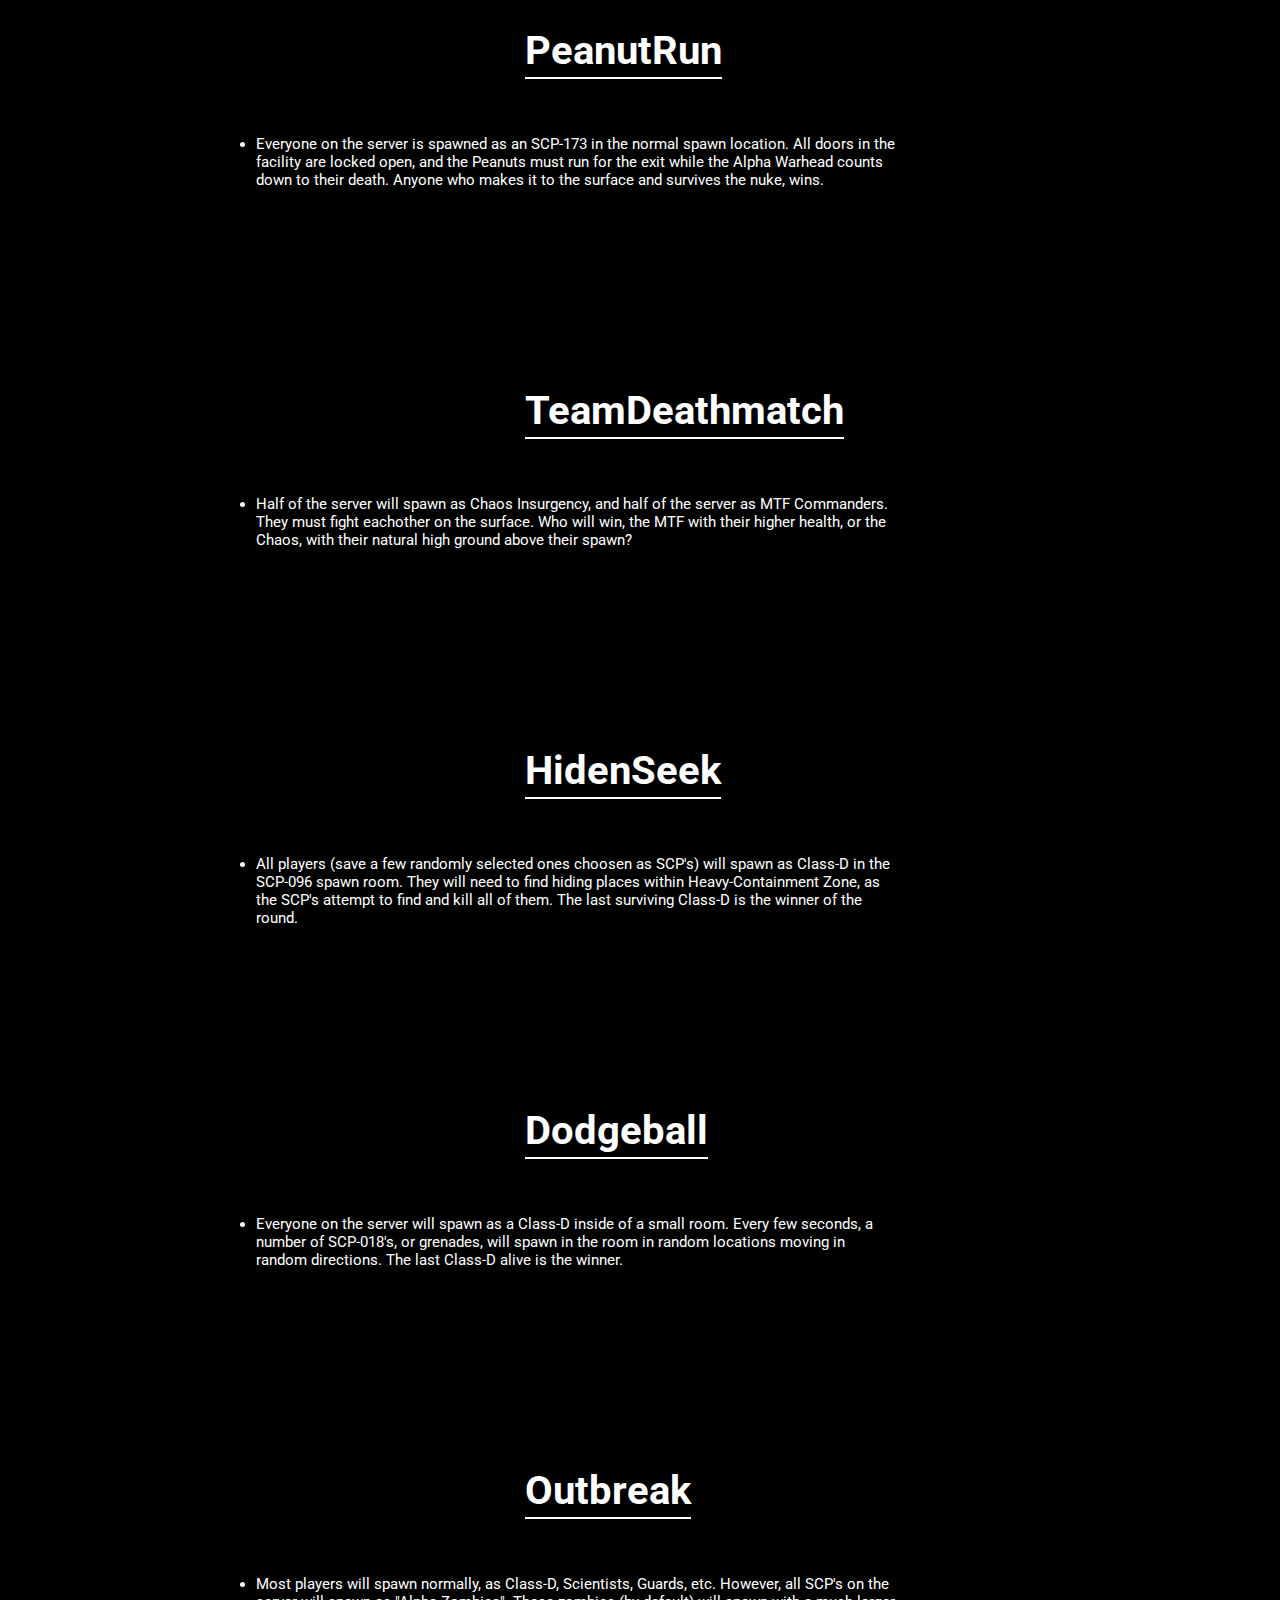
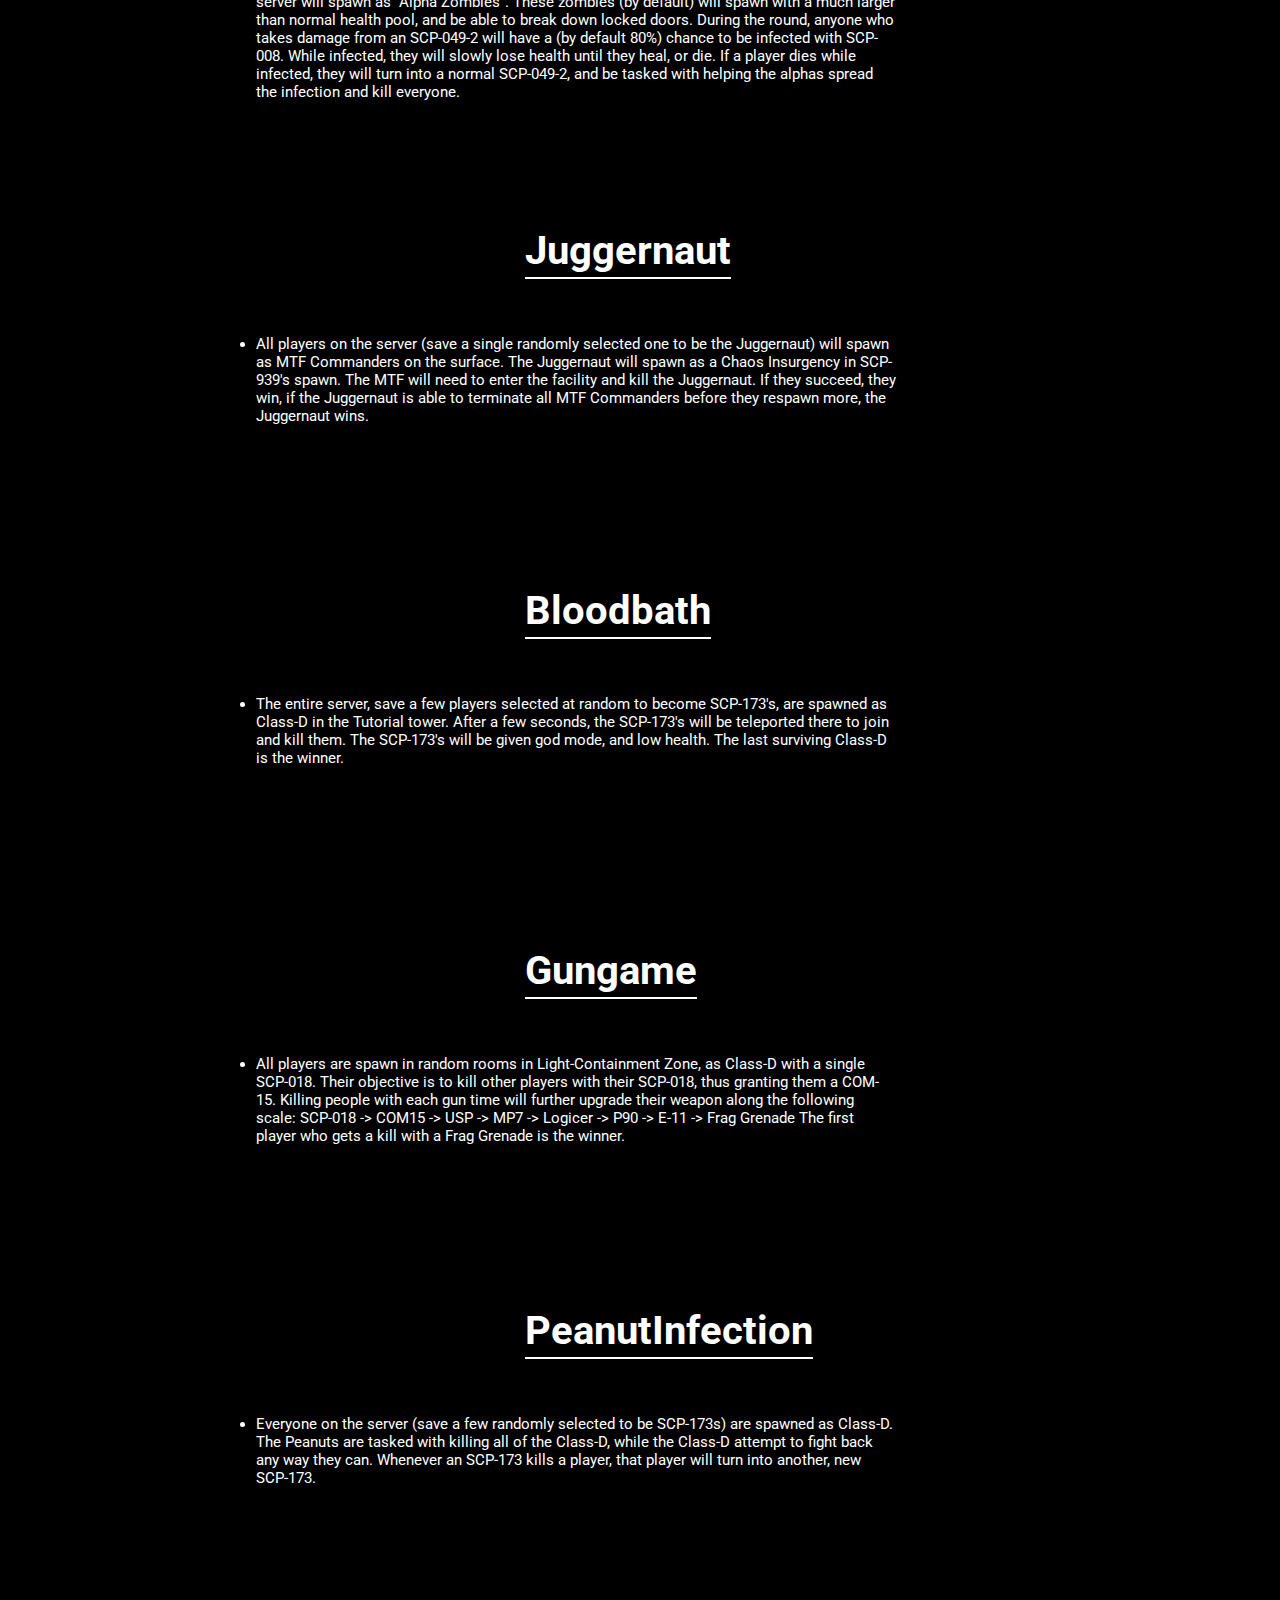
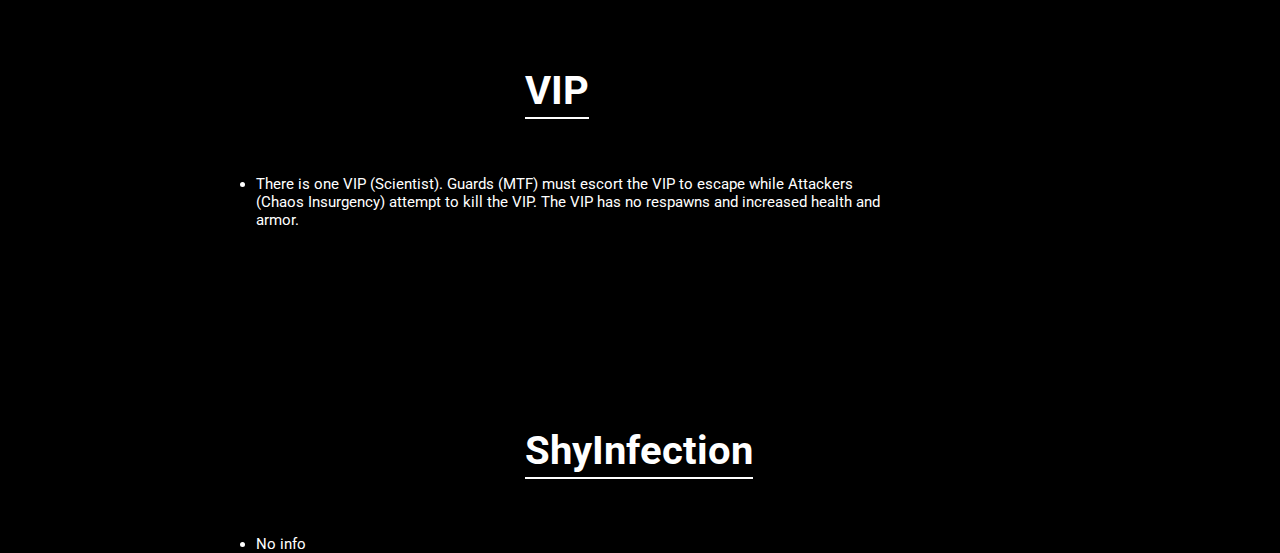
<file: events/events.html>
<!DOCTYPE html>
<html lang="en">
<head>
    <meta charset="UTF-8">
    <meta http-equiv="X-UA-Compatible" content="IE=edge">
    <meta name="viewport" content="width=device-width, initial-scale=1.0">
    <link href="https://fonts.googleapis.com/css2?family=Roboto&family=Yantramanav:wght@900&display=swap" rel="stylesheet">
    <link rel="stylesheet" href="events.css">
    <link rel="stylesheet" href="media-events.css">
    <title>Events</title>
</head>
<body>
    <div class="event-li-div">
        <h1 id="event1-upper" class="upper"><span>PeanutRun</span></h1>
        <li id="event1-lower" class="lower">Everyone on the server is spawned as an SCP-173 in the normal spawn location. All doors in the facility are locked open, and the Peanuts must run for the exit while the Alpha Warhead counts down to their death. Anyone who makes it to the surface and survives the nuke, wins.</li>

        <h1 id="event2-upper" class="upper"><span>TeamDeathmatch</span></h1>
        <li id="event2-lower" class="lower">Half of the server will spawn as Chaos Insurgency, and half of the server as MTF Commanders. They must fight eachother on the surface. Who will win, the MTF with their higher health, or the Chaos, with their natural high ground above their spawn?</li>

        <h1 id="event3-upper" class="upper"><span>HidenSeek</span></h1>
        <li id="event3-lower" class="lower">All players (save a few randomly selected ones choosen as SCP's) will spawn as Class-D in the SCP-096 spawn room. They will need to find hiding places within Heavy-Containment Zone, as the SCP's attempt to find and kill all of them. The last surviving Class-D is the winner of the round.</li>

        <h1 id="event4-upper" class="upper"><span>Dodgeball</span></h1>
        <li id="event4-lower" class="lower">Everyone on the server will spawn as a Class-D inside of a small room. Every few seconds, a number of SCP-018's, or grenades, will spawn in the room in random locations moving in random directions. The last Class-D alive is the winner.</li>

        <h1 id="event5-upper" class="upper"><span>Outbreak</span></h1>
        <li id="event5-lower" class="lower">Most players will spawn normally, as Class-D, Scientists, Guards, etc. However, all SCP's on the server will spawn as "Alpha Zombies". These zombies (by default) will spawn with a much larger than normal health pool, and be able to break down locked doors. During the round, anyone who takes damage from an SCP-049-2 will have a (by default 80%) chance to be infected with SCP-008. While infected, they will slowly lose health until they heal, or die. If a player dies while infected, they will turn into a normal SCP-049-2, and be tasked with helping the alphas spread the infection and kill everyone.</li>

        <h1 id="event6-upper" class="upper"><span>Juggernaut</span></h1>
        <li id="event6-lower" class="lower">All players on the server (save a single randomly selected one to be the Juggernaut) will spawn as MTF Commanders on the surface. The Juggernaut will spawn as a Chaos Insurgency in SCP-939's spawn. The MTF will need to enter the facility and kill the Juggernaut. If they succeed, they win, if the Juggernaut is able to terminate all MTF Commanders before they respawn more, the Juggernaut wins.</li>

        <h1 id="event7-upper" class="upper"><span>Bloodbath</span></h1>
        <li id="event7-lower" class="lower">The entire server, save a few players selected at random to become SCP-173's, are spawned as Class-D in the Tutorial tower. After a few seconds, the SCP-173's will be teleported there to join and kill them. The SCP-173's will be given god mode, and low health. The last surviving Class-D is the winner.</li>

        <h1 id="event8-upper" class="upper"><span>Gungame</span></h1>
        <li id="event8-lower" class="lower">All players are spawn in random rooms in Light-Containment Zone, as Class-D with a single SCP-018. Their objective is to kill other players with their SCP-018, thus granting them a COM-15. Killing people with each gun time will further upgrade their weapon along the following scale: SCP-018 -> COM15 -> USP -> MP7 -> Logicer -> P90 -> E-11 -> Frag Grenade The first player who gets a kill with a Frag Grenade is the winner.</li>

        <h1 id="event9-upper" class="upper"><span>PeanutInfection</span></h1>
        <li id="event9-lower" class="lower">Everyone on the server (save a few randomly selected to be SCP-173s) are spawned as Class-D. The Peanuts are tasked with killing all of the Class-D, while the Class-D attempt to fight back any way they can. Whenever an SCP-173 kills a player, that player will turn into another, new SCP-173.</li>

        <h1 id="event10-upper" class="upper"><span>VIP</span></h1>
        <li id="event10-lower" class="lower">There is one VIP (Scientist). Guards (MTF) must escort the VIP to escape while Attackers (Chaos Insurgency) attempt to kill the VIP. The VIP has no respawns and increased health and armor.</li>

        <h1 id="event11-upper" class="upper"><span>ShyInfection</span></h1>
        <li id="event11-lower" class="lower">No info</li>

    </div>   
</body>
</html>
</file>
<file: events/events.css>
body, html {
    font-family: 'Roboto', sans-serif;
    height: 100%;
    width: 100%;
    margin: 0;
    padding: 0;
    background-color: black;
}
span {
    display:inline-block;
    border-bottom:2px solid rgb(255, 255, 255);
    padding-bottom: 3px;
}
.upper {
    left: 66%;
    width: 50%;
    transform: translateX(-50%);
    font-size: 40px;
    position: absolute;
    color: white;
}
.lower {
    position: absolute;
    font-size: 15px;
    left: 20%;
    color: white;
    width: 50%;
}
#event1-upper {
    top: 0%;
}
#event1-lower {
    top: 15%;
}

#event2-upper {
    top: 40%;
}
#event2-lower {
    top: 55%;
}

#event3-upper {
    top: 80%;
}
#event3-lower {
    top: 95%;
}
#event4-upper {
    top: 120%;
}
#event4-lower {
    top: 135%;
}

#event5-upper {
    top: 160%;
}
#event5-lower {
    top: 175%;
}

#event6-upper {
    top: 200%;
}
#event6-lower {
    top: 215%;
}

#event7-upper {
    top: 240%;
}
#event7-lower {
    top: 255%;
}

#event8-upper {
    top: 280%;
}
#event8-lower {
    top: 295%;
}

#event9-upper {
    top: 320%;
}
#event9-lower {
    top: 335%;
}
#event10-upper {
    top: 360%;
}
#event10-lower {
    top: 375%;
}

#event11-upper {
    top: 400%;
}
#event11-lower {
    top: 415%;
}
</file>
<file: events/media-events.css>
@media screen and (max-width: 1000px) {
.upper {
    font-size: 30px;
} 
.lower {
 font-size: 12px;
}
}

  @media screen and (min-width: 2560px) {
.upper {
        font-size: 50px;
    }
.lower {
        font-size: 25px;
    }
  }
  @media screen and (max-width: 700px) {
    .upper {
    font-size: 20px;
}
    .lower {
    font-size: 11px;
}
}
@media screen and (max-width: 500px) {
    .upper {
        font-size: 15px;
}
    .lower {
        font-size: 9px;
}
}
@media screen and (max-width: 500px) {

}
</file>
